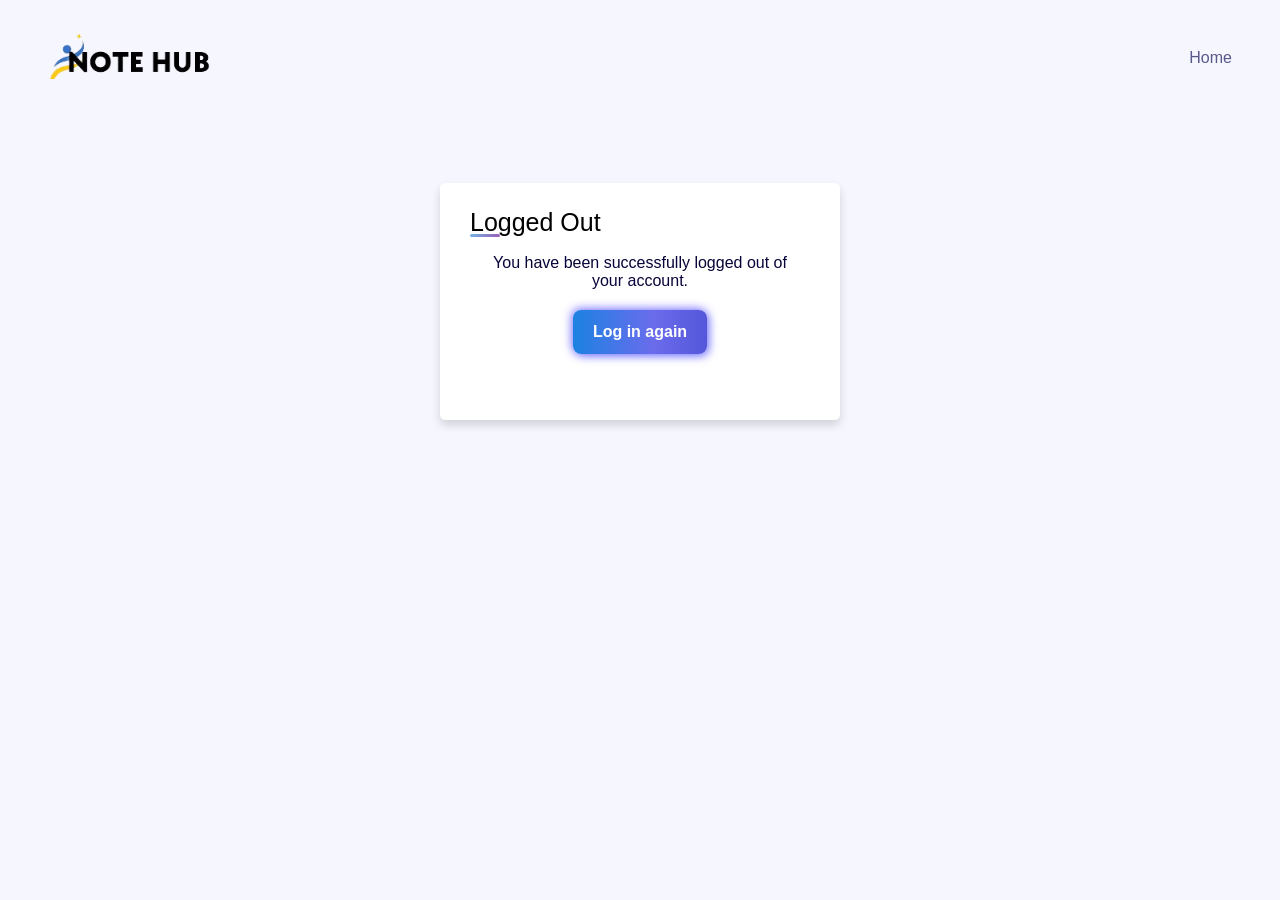
<file: templates/users/logout.html>
<!DOCTYPE html>
<html lang="en">

<head>
    <meta charset="UTF-8">
    <meta http-equiv="X-UA-Compatible" content="IE=edge">
    <meta name="viewport" content="width=device-width, initial-scale=1.0">

    <title>Logged Out</title>
    <style>
        body{
            background-color:  hsl(240, 75%, 98%);
        }
       @import url('https://fonts.googleapis.com/css2?family=Open+Sans&family=Raleway:wght@400;700&display=swap');
      * {
          margin: 0;
          padding: 0;
          box-sizing: border-box;
          font-family: 'Open Sans', sans-serif;
      }
      header {
          display: flex;
          justify-content: space-between;
          align-items: center;
      }
      header .logo {
          cursor: pointer;
          padding-top: 2rem;
          margin-left: 3rem;
      }
      header .logo img {
          width: 80%;
      }
      header nav ul {
          list-style: none;
          padding-top: 2rem;
      }
      header nav ul li {
          display: inline;
          margin-right: 3rem;
      }
      header nav ul li a {
          color: hsl(238, 22%, 44%);
          text-decoration: none;
          position: relative;
      }
      header nav ul li a::after {
          content: '';
          width: 0%;
          height: 0.2rem;
          background-color: hsl(224, 93%, 58%);
          position: absolute;
          border-radius: 1rem;
          bottom: -0.3rem;
          left: 50%;
          transition: 0.4s;
      }
      header nav ul li a:hover::after {
          width: 100%;
          left: 0;
      }

      .whole {
          max-width: 440px;
          padding: 0 20px;
          margin: 100px auto;
      }
      .whole {
          justify-content: center;
        ;
          margin: 100px auto;
      }
    .container{
      max-width: 500px;
      width: 100%;
      margin: 0 auto;
      background-color: #fff;
      padding: 25px 30px;
      border-radius: 5px;
      box-shadow: 0 5px 10px rgba(0,0,0,0.15);
    }
      .container .title{
      font-size: 25px;
      font-weight: 500;
      position: relative;
    }
    .container .title::before{
      content: "";
      position: absolute;
      left: 0;
      bottom: 0;
      height: 3px;
      width: 30px;
      border-radius: 5px;
      background: linear-gradient(135deg, #71b7e6, #9b59b6);
    }


 .container .message {
            text-align: center;
            color:hsl(243, 87%, 12%);;
            padding: 5%;
        }

        .container .message a {
            animation: 1.5s ease infinite alternate running shimmer;
            background: linear-gradient(90deg, #1c82e2 0%, #6a6cec 30%, #3032bb 85%);
            background-size: 200% 100%;
            border: none;
            display: inline-block;
            margin: 20px;
            border-radius: 8px;
            box-shadow: -2px -2px 10px rgba(86, 71, 255, 0.5), 2px 2px 10px rgba(0, 8, 255, 0.5);
            color: #ffffff;
            cursor: pointer;
            font-family: 'Inter', sans-serif;
            font-size: 16px;
            font-weight: 600;
            line-height: 20px;
            overflow: hidden;
            padding: 12px 20px;
            position: relative;
            text-decoration: none;
            transition: 0.2s;

            svg {
                left: -20px;
                opacity: 0.5;
                position: absolute;
                top: -2px;
                transition: 0.5s cubic-bezier(.5, -0.5, .5, 1.5);
            }

            &:hover svg {
                opacity: 0.8;
                transform: translateX(50px) scale(1.5);
            }

            &:hover {
                transform: rotate(-3deg);
            }

            &:active {
                transform: scale(0.95) rotate(-3deg);
            }
        }

        @keyframes shimmer {
            to {
                background-size: 100% 100%;
                box-shadow: -2px -2px 6px rgba(29, 13, 208, 0.5), 2px 2px 6px rgba(144, 148, 255, 0.5);
            }
        }

    </style>
</head>

<body>
    <header>
        <div class="logo">
            <a href="#"><img src="/templates/images/llogo.png" alt=""></a>
        </div>
        <nav>
          <ul>
            <li><a href="http://127.0.0.1:8000/">Home</a></li>
        </ul>
        </nav>
    </header>
    <div class="whole">
        <div class="container">
            <div class="title">Logged Out</div>
           <div class="message"><p>You have been successfully logged out of your account.</p>

            <p>
                    <a href="/login/">Log in again</a>
                </p></div>
            </div>
        </div>
    </div>
</body>

</html>
</file>
